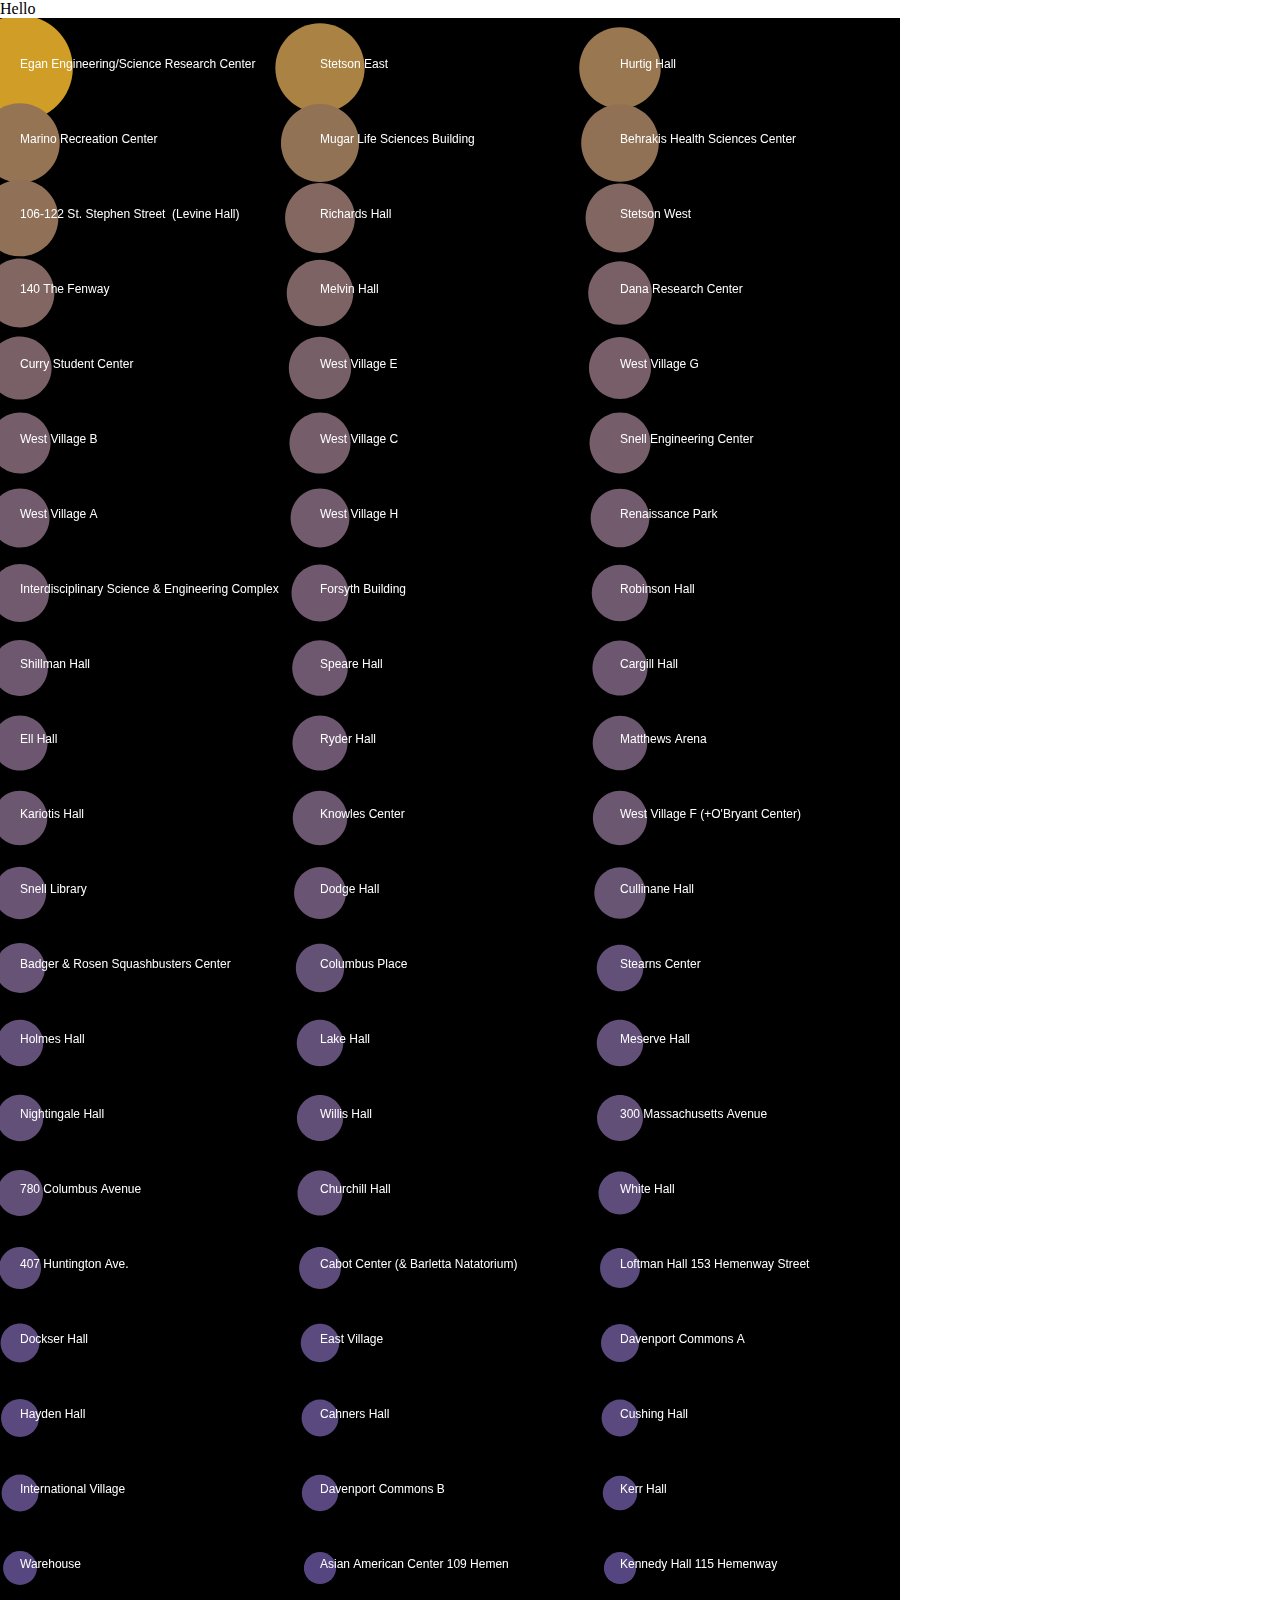
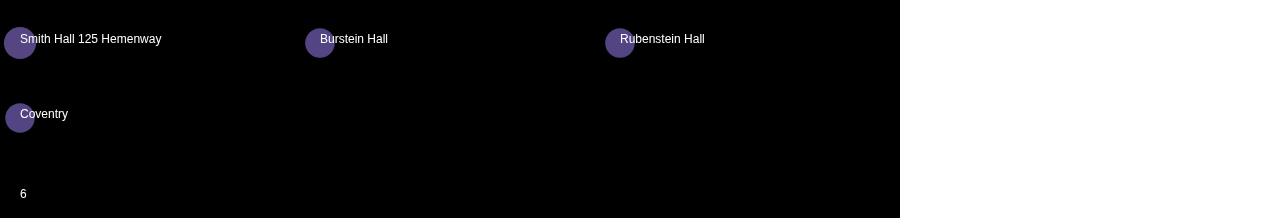
<file: emissions.html>
<!DOCTYPE html>
<html>
  
<head>
  <meta charset="utf-8">
  <meta name="viewport" content="width=device-width, initial-scale=1.0">

  <!-- PLEASE NO CHANGES BELOW THIS LINE (UNTIL I SAY SO) -->
  <script language="javascript" type="text/javascript" src="libraries/p5.min.js"></script>
  <script language="javascript" type="text/javascript" src="emissions.js"></script>
  <!-- OK, YOU CAN MAKE CHANGES BELOW THIS LINE AGAIN -->

  <style>
    body {
      padding: 0;
      margin: 0;
    }
  </style>
</head>

<body>
Hello

</body>

</html>
</file>
